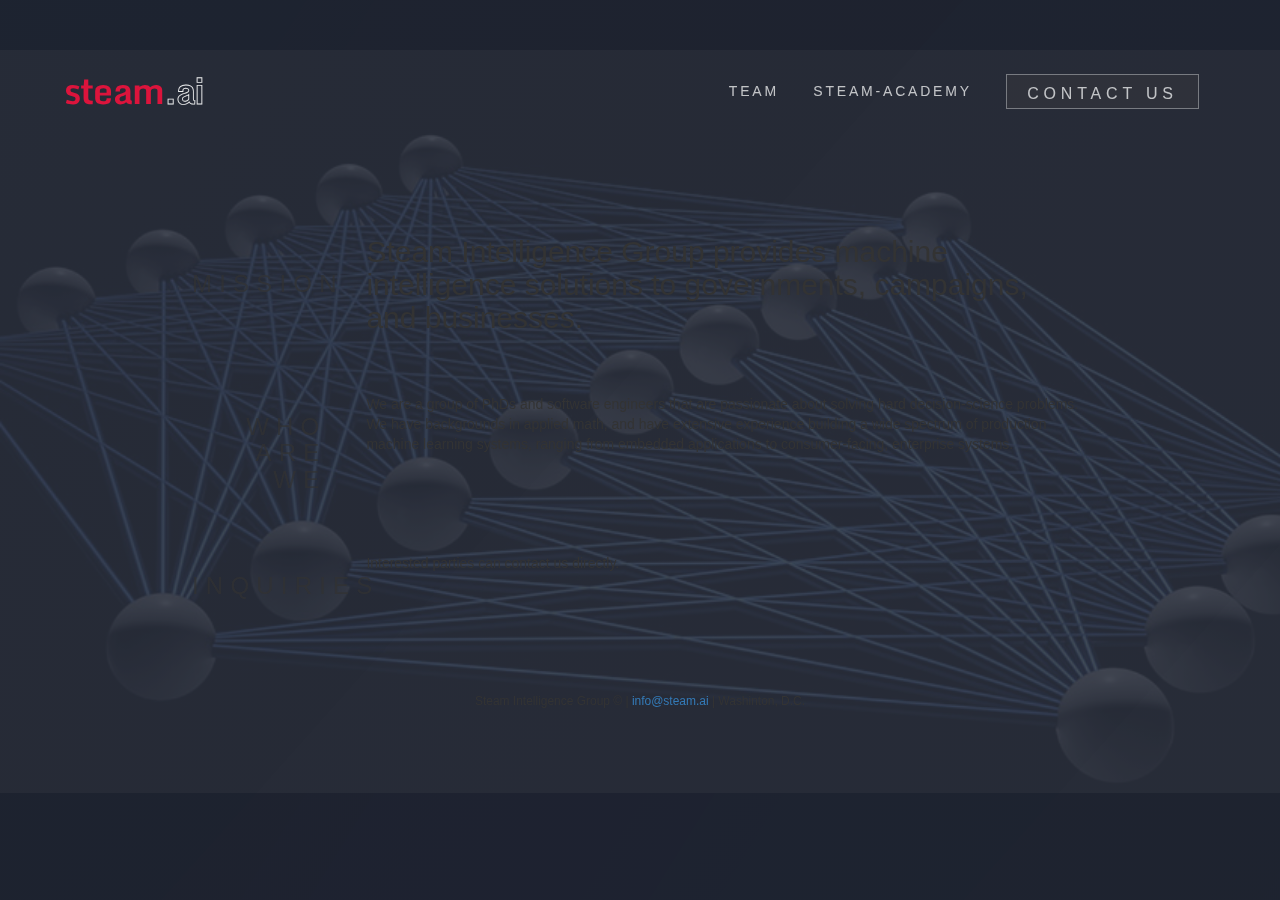
<file: web/index.html>
<!DOCTYPE HTML>
<html prefix="og: http://ogp.me/ns#" lang="en">
   <head>
      <title>Steam.ai</title>
      <meta property="og:title" content="Steam.AI" />
      <meta property="og:url" content="http://steam.ai/" />
      <meta property="og:image" content="http://Steam.ai/assets/resources/icons/favicon.png" />
      <meta property="og:image:secure_url" content="http://Steam.ai/assets/resources/icons/favicon.png" />
      <meta property="og:image:type" content="image/png" />
      <meta http-equiv="Content-Type" content="text/html; charset=UTF-8">
      <meta name="viewport" content="width=device-width, initial-scale=1">
      <meta name="author" content="steam.ai">
      <meta name="description" content="Artificial intelligence, machine learning, deep learning, statistics, natural language understanding, computer vision">
      <meta name="keywords" content="AI, artificial inteligence, machine learning, statistics, PhD, government, contracting, consultants, bootcamp, steam, 
         steam academy, data science, data analytics, decision science, deep learning, neural networks">
      <link rel="stylesheet" type="text/css" href="assets/stylesheets/application.css">
      <link rel="shortcut icon" href="assets/favicon.png">
      <link rel="stylesheet" href="https://maxcdn.bootstrapcdn.com/font-awesome/4.7.0/css/font-awesome.min.css">
      <link href="//maxcdn.bootstrapcdn.com/bootstrap/3.3.0/css/bootstrap.min.css" rel="stylesheet" id="bootstrap-css">
      <script src="//maxcdn.bootstrapcdn.com/bootstrap/3.3.0/js/bootstrap.min.js"></script>
      <script src="//code.jquery.com/jquery-1.11.1.min.js"></script>
      <script>
         (function(i, s, o, g, r, a, m) {
           i['GoogleAnalyticsObject'] = r;
           i[r] = i[r] || function() {
             (i[r].q = i[r].q || []).push(arguments)
           }, i[r].l = 1 * new Date();
           a = s.createElement(o),
           m = s.getElementsByTagName(o)[0];
           a.async = 1;
           a.src = g;
           m.parentNode.insertBefore(a, m)
         })(window, document, 'script', 'https://www.google-analytics.com/analytics.js', 'ga');
         
         ga('create', 'UA-92976244-1', 'auto');
         ga('send', 'pageview');
      </script>
   </head>
   <body class='flex dir-column al-center mt-50'>
      <div class='bg-lx-blur fw o-70'></div>
      <div class='bg-gradient fw o-80'></div>
      <div class='bg-black fw o-60'></div>
      <header class='flex dir-row wrap jus-between'>
         <div class='w-100 flex dir-row wrap jus-between al-center'>
            <a href='index.html'>
               <svg width="140px" height="80px" viewBox="2847 9187 276 116" version="1.1" xmlns="http://www.w3.org/2000/svg" xmlns:xlink="http://www.w3.org/1999/xlink">
                  <defs></defs>
                  <g id="Group-2-Copy" stroke="none" stroke-width="1" fill="none" fill-rule="evenodd" transform="translate(2847.000000, 9188.000000)" font-weight="bold" font-family="Monda-Bold, Monda" letter-spacing="-1.59090912" font-size="70">
                     <text id="steam" fill="#DC143C">
                        <tspan x="0.077237308" y="84">steam</tspan>
                     </text>
                     <text id=".ai" stroke="#EAEBEC" stroke-width="1.70000005" fill-opacity="0" fill="transparent">
                        <tspan x="196.296342" y="84">.ai</tspan>
                     </text>
                  </g>
               </svg>
            </a>
            <div class='flex dir-row'>
               <a href='team.html'>
                  <h2 class='t-center'>TEAM</h2>
               </a>
               <a href='academy.html'>
                  <h2 class='t-center'>STEAM-ACADEMY</h2>
               </a>
               <a href='mailto:info@steam.ai' target="_blank">
                  <h2 class='button t-center'>CONTACT US</h2>
               </a>
            </div>
         </div>
      </header>
      <main class='max-width mt-50 flex dir-column'>
         <div class='flex dir-row wrap al-center mt-30'>
            <h3 class='fifth upper mr-40'>Mission</h3>
            <h2 class='four-fifths'>Steam Intelligence Group provides machine intelligence solutions to governments, campaigns, and businesses.</h2>
         </div>
         <div class='flex dir-row wrap mt-50'>
            <h3 class='fifth upper mr-40'>Who are we</h3>
            <div class='four-fifths'>
               <p>We are a group of PhDs and software engineers that are passionate about solving hard decision-science problems. We have backgrounds in applied math, and have extensive experience building a wide spectrum of production machine learning systems, ranging from embedded applications to consumer-facing, enterprise systems.
               </p>
            </div>
         </div>
         <div class='flex dir-row wrap mt-50'>
            <h3 class='fifth upper mr-40'>Inquiries</h3>
            <div class='four-fifths'>
               <p>Interested parties can contact us directly.
               </p>
            </div>
         </div>
      </main>
      <footer class=' flex center jus-between mt-75 mb-75 z-index'>
         <div class='al-center'>
            <h6>Steam Intelligence Group &copy | <a href="mailto:info@steam.ai" style="justify-content: center">info@steam.ai</a> | Washinton, D.C.</h6>
         </div>
      </footer>
   </body>
</html>
</file>
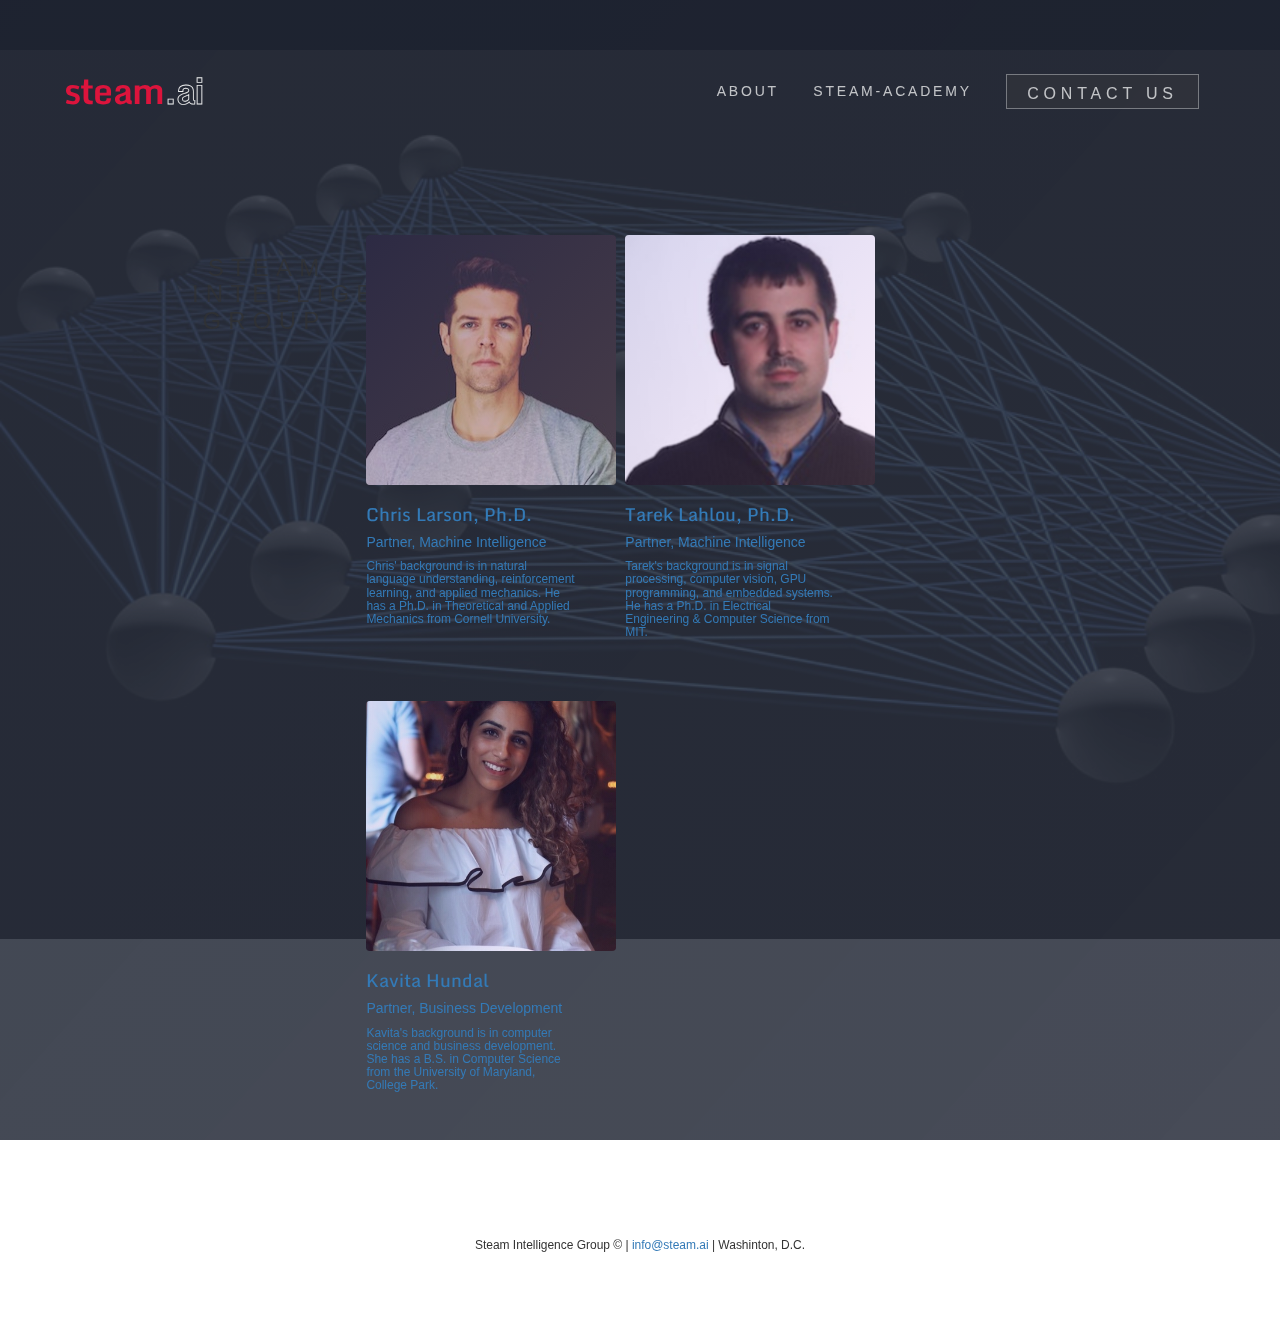
<file: web/team.html>
<!DOCTYPE HTML>
<html prefix="og: http://ogp.me/ns#" lang="en">
   <head>
      <title>Steam.ai</title>
      <meta property="og:title" content="Steam.AI" />
      <meta property="og:url" content="http://steam.ai/" />
      <meta property="og:image" content="http://Steam.ai/assets/resources/icons/favicon.png" />
      <meta property="og:image:secure_url" content="http://Steam.ai/assets/resources/icons/favicon.png" />
      <meta property="og:image:type" content="image/png" />
      <meta http-equiv="Content-Type" content="text/html; charset=UTF-8">
      <meta name="viewport" content="width=device-width, initial-scale=1">
      <meta name="author" content="steam.ai">
      <meta name="description" content="Artificial intelligence, machine learning, deep learning, statistics, natural language understanding, computer vision">
      <meta name="keywords" content="AI, artificial inteligence, machine learning, statistics, PhD, government, contracting, consultants, bootcamp, steam, 
         steam academy, data science, data analytics, decision science, deep learning, neural networks">
      <link rel="stylesheet" type="text/css" href="assets/stylesheets/application.css">
      <link rel="shortcut icon" href="assets/favicon.png">
      <link rel="stylesheet" href="https://maxcdn.bootstrapcdn.com/font-awesome/4.7.0/css/font-awesome.min.css">
      <link href="//maxcdn.bootstrapcdn.com/bootstrap/3.3.0/css/bootstrap.min.css" rel="stylesheet" id="bootstrap-css">
      <script src="//maxcdn.bootstrapcdn.com/bootstrap/3.3.0/js/bootstrap.min.js"></script>
      <script src="//code.jquery.com/jquery-1.11.1.min.js"></script>
      <script>
         (function(i, s, o, g, r, a, m) {
           i['GoogleAnalyticsObject'] = r;
           i[r] = i[r] || function() {
             (i[r].q = i[r].q || []).push(arguments)
           }, i[r].l = 1 * new Date();
           a = s.createElement(o),
           m = s.getElementsByTagName(o)[0];
           a.async = 1;
           a.src = g;
           m.parentNode.insertBefore(a, m)
         })(window, document, 'script', 'https://www.google-analytics.com/analytics.js', 'ga');
         
         ga('create', 'UA-92976244-1', 'auto');
         ga('send', 'pageview');
      </script>
   </head>
   <body class='flex dir-column al-center mt-50'>
      <div class='bg-lx-blur fw o-70'></div>
      <div class='bg-gradient fw o-80'></div>
      <div class='bg-black fw o-60'></div>
      <header class='flex dir-row wrap jus-between'>
         <div class='w-100 flex dir-row wrap jus-between al-center'>
            <a href='index.html'>
               <svg width="140px" height="80px" viewBox="2847 9187 276 116" version="1.1" xmlns="http://www.w3.org/2000/svg" xmlns:xlink="http://www.w3.org/1999/xlink">
                  <defs></defs>
                  <g id="Group-2-Copy" stroke="none" stroke-width="1" fill="none" fill-rule="evenodd" transform="translate(2847.000000, 9188.000000)" font-weight="bold" font-family="Monda-Bold, Monda" letter-spacing="-1.59090912" font-size="70">
                     <text id="steam" fill="#DC143C">
                        <tspan x="0.077237308" y="84">steam</tspan>
                     </text>
                     <text id=".ai" stroke="#EAEBEC" stroke-width="1.70000005" fill-opacity="0" fill="transparent">
                        <tspan x="196.296342" y="84">.ai</tspan>
                     </text>
                  </g>
               </svg>
            </a>
            <div class='flex dir-row'>
               <a href='index.html'>
                  <h2 class='t-center'>ABOUT</h2>
               </a>
               <a href='academy.html'>
                  <h2 class='t-center'>STEAM-ACADEMY</h2>
               </a>
               <a href='mailto:info@steam.ai' target="_blank">
                  <h2 class='button t-center'>CONTACT US</h2>
               </a>
            </div>
         </div>
      </header>
      <main class='max-width mt-50 flex dir-column'>
         <div class='flex dir-row wrap mt-50'>
            <h3 class='fifth upper mr-40'>Steam Intelligence Group</h3>
            <div class='four-fifths flex dir-row wrap al-start'>
               <a class='third speaker mr-20'>
                  <figure>
                     <img src='assets/resources/team/larson.jpg' class='avatar'>
                  </figure>
                  <div>
                     <h4 class='monda'>Chris Larson, Ph.D.</h4>
                     <h5>Partner, Machine Intelligence</h5>
                     <h6>Chris' background is in natural language understanding, reinforcement learning, and 
                        applied mechanics. He has a Ph.D. in Theoretical and Applied Mechanics from Cornell University.
                     </h6>
                  </div>
                  <span class='border mt-30'> </span>
               </a>
               <a class='third speaker mr-20'>
                  <figure>
                     <img src='assets/resources/team/lahlou.jpg' class='avatar'>
                  </figure>
                  <div>
                     <h4 class='monda'>Tarek Lahlou, Ph.D.</h4>
                     <h5>Partner, Machine Intelligence</h5>
                     <h6>Tarek's background is in signal processing, computer vision, GPU programming,
                        and embedded systems. He has a Ph.D. in Electrical Engineering & Computer Science from MIT.
                     </h6>
                  </div>
                  <span class='border mt-30'> </span>
               </a>
               <a class='third speaker mr-20'>
                  <figure>
                     <img src='assets/resources/team/hundal.jpeg' class='avatar'>
                  </figure>
                  <div>
                     <h4 class='monda'>Kavita Hundal</h4>
                     <h5>Partner, Business Development</h5>
                     <h6>Kavita's background is in computer science and business development. She has a B.S.
                        in Computer Science from the University of Maryland, College Park.
                     </h6>
                  </div>
                  <span class='border mt-30'> </span>
               </a>
            </div>
         </div>
      </main>
      <footer class=' flex center jus-between mt-75 mb-75 z-index'>
         <div class='al-center'>
            <h6>Steam Intelligence Group &copy | <a href="mailto:info@steam.ai" style="justify-content: center">info@steam.ai</a> | Washinton, D.C.</h6>
         </div>
      </footer>
   </body>
</html>
</file>
<file: web/assets/stylesheets/application.css>
@import "https://fonts.googleapis.com/css?family=Khula:400,700";
@import "https://fonts.googleapis.com/css?family=Monda:700";
html{
    text-rendering:optimizeLegibility;
    font-kerning:normal;
    -webkit-font-smoothing:antialiased;
    -moz-osx-font-smoothing:grayscale;
    font-size:62.5%;
    text-size-adjust:100%
}
body{
    line-height:1;
    letter-spacing:.01em
}
html,body,div,span,object,iframe,h1,h2,h3,h4,h5,h6,p,blockquote,pre,a,abbr,address,cite,code,del,dfn,em,img,ins,kbd,q,samp,img,input,button,textarea,small,strong,sub,sup,var,b,u,i,dl,dt,dd,ol,ul,li,fieldset,form,label,legend,caption,table,thead,tbody,tfoot,th,tr,td,article,aside,canvas,details,figcaption,figure,footer,header,hgroup,main,menu,nav,section,summary,time,mark,audio,video{
    margin:0;
    padding:0;
    border:0;
    outline:0;
    font:100%/120% inherit;
    vertical-align:baseline;
    background:transparent;
    list-style:none;
    border-collapse:collapse;
    border-spacing:0;
    resize:none;
    box-sizing:border-box;
    appearance:none;
    border-radius:0
}
article,aside,details,figcaption,figure,footer,header,hgroup,main,menu,nav,section{
    display:block
}
input,select{
    vertical-align:middle
}
input[type=search]::-ms-clear{
    display:none;
    width:0;
    height:0
}
input[type=search]::-ms-reveal{
    display:none;
    width:0;
    height:0
}
input[type=search]::-webkit-search-decoration,input[type=search]::-webkit-search-cancel-button,input[type=search]::-webkit-search-results-button,input[type=search]::-webkit-search-results-decoration{
    display:none
}
.half,.third,.two-thirds,.fifth,.four-fifths{
    float:left;
    position:relative;
    width:100%
}
@media (min-width: 1200px){
    .half{
        width:50%
    }
}
@media (min-width: 1200px){
    .third{
        width:33.333%
    }
}
@media (min-width: 750px){
    .two-thirds{
        width:66.666%
    }
}
@media (min-width: 750px){
    .fifth{
        width:15%
    }
}
@media (min-width: 750px){
    .four-fifths{
        width:80%
    }
}
.max-width{
    max-width:1000px;
    width:85%
}
@media (min-width: 750px){
    .max-width{
        width:80%
    }
}
@media (min-width: 1200px){
    .max-width{
        width:70%
    }
}
.mx-400{
    max-width:400px
}
.flex{
    display:flex
}
.wrap{
    flex-wrap:wrap
}
.dir-row{
    flex-direction:row
}
.dir-column{
    flex-direction:column
}
.jus-center{
    justify-content:center
}
.jus-around{
    justify-content:space-around
}
.jus-between{
    justify-content:space-between
}
.jus-start{
    justify-content:flex-start
}
.jus-end{
    justify-content:flex-end
}
.al-center{
    align-items:center
}
.al-around{
    align-items:space-around
}
.al-between{
    align-items:space-between
}
.al-start{
    align-items:flex-start
}
.al-end{
    align-items:flex-end
}
.self-center{
    align-self:center
}
.self-start{
    align-self:flex-start
}
.self-end{
    align-self:flex-end
}
.numbers{
    font-size:1.8rem;
    font-weight:400;
    letter-spacing:.18em;
    opacity:0.7;
    width:100%;
    margin-right:1.5rem
}
@media (min-width: 1200px){
    .numbers{
        width:auto
    }
}
.numbers+p{
    width:100%
}
@media (min-width: 1200px){
    .numbers+p{
        width:68%
    }
}
.monda{
    font-family:'Monda', sans-serif
}
html{
    font-size:55%;
    background:rgba(6,0,79,0.96);
    background:-webkit-linear-gradient(left top, rgba(55,65,90,0.9), rgba(55,65,90,0.8));
    background:-o-linear-gradient(bottom right, rgba(55,65,90,0.9), rgba(55,65,90,0.8));
    background:-moz-linear-gradient(bottom right, rgba(55,65,90,0.9), rgba(55,65,90,0.8));
    background:linear-gradient(bottom right, rgba(55,65,90,0.9), rgba(55,65,90,0.8));
    -webkit-background-size:cover;
    -moz-background-size:cover;
    -o-background-size:cover;
    background-size:cover
}
@media (-webkit-min-device-pixel-ratio: 2){
    html{
        font-size:65%
    }
}
@media (min-width: 750px){
    html{
        background-color:transparent
    }
}
body{
    color:#EAEBEC;
    font:normal 400 2rem/2.8rem 'Khula', sans-serif;
    letter-spacing:-.001em;
    background-color:transparent
}
header{
    -webkit-user-select:none;
    -moz-user-select:none;
    -ms-user-select:none;
    user-select:none
}
.bg-lx-blur{
    position:fixed;
    top:0;
    left:0;
    height:calc(100vh + 60px)
}
@media (min-width: 750px){
    .bg-lx-blur{
        background:url(../resources/photos/neurons.jpg) no-repeat center center fixed;
        -webkit-background-size:cover;
        -moz-background-size:cover;
        -o-background-size:cover;
        background-size:cover
    }
}
.bg-lx{
    position:fixed;
    top:0;
    left:0;
    background:url(../resources/photos/dc2.png) no-repeat center center fixed;
    -webkit-background-size:cover;
    -moz-background-size:cover;
    -o-background-size:cover;
    background-size:cover
}
.bg-gradient{
    position:fixed;
    top:0;
    left:0;
    background:transparent
}
@media (min-width: 750px){
    .bg-gradient{
        background:rgba(55,65,90,0.);
        background:-webkit-linear-gradient(left top, rgba(55,65,90,0.95), rgba(55,65,90,0.9));
        background:-o-linear-gradient(bottom right, rgba(55,65,90,0.95), rgba(55,65,90,0.9));
        background:-moz-linear-gradient(bottom right, rgba(55,65,90,0.95), rgba(55,65,90,0.9));
        background:linear-gradient(bottom right, rgba(55,65,90,0.95), rgba(55,65,90,0.9));
        -webkit-background-size:cover;
        -moz-background-size:cover;
        -o-background-size:cover;
        background-size:cover
    }
}
.bg-black{
    position:fixed;
    top:0;
    left:0;
    background:rgba(0,0,0,0.6);
    -webkit-background-size:cover;
    -moz-background-size:cover;
    -o-background-size:cover;
    background-size:cover
}
.bg-lx-blur,.bg-lx,.bg-gradient,.bg-black{
    height:calc(120vh + 60px)
}
h1{
    font-size:5rem;
    letter-spacing:.02em;
    line-height:140%;
    font-family:'Monda', sans-serif;
    font-weight:700
}
h2{
    line-height:140%
}
h3{
    font-size:1.4rem;
    font-weight:400;
    margin-bottom:15px;
    letter-spacing:.30em;
    opacity:0.7;
    text-align:left
}
@media (min-width: 1200px){
    h3{
        text-align:right;
        margin-bottom:0
    }
}
h4{
    font-size:2.4rem
}
span{
    display:inline-block
}
a{
    transition:.2s ease-in-out;
    cursor:pointer;
    text-decoration:none;
    color:#EAEBEC
}
a:hover{
    text-decoration:none
}
b{
    font-weight:600
}
strong{
    font-weight:800
}
i{
    font-style:italic
}
::-moz-selection{
    background:rgba(0,0,0,0.2)
}
::selection{
    background:rgba(0,0,0,0.2)
}
.time-table .numbers{
    text-transform:uppercase;
    border-bottom:solid rgba(234,235,236,0.4) 1px;
    line-height:100%;
    padding-top:0.8rem;
    padding-bottom:0.5rem;
    margin-bottom:1rem
}
@media (min-width: 1200px){
    .time-table .numbers{
        padding-left:0.5rem
    }
}
.time-table .event-title{
    font-weight:bold
}
.time-table p{
    width:90%
}
@media (min-width: 1200px){
    .time-table p{
        margin-left:0.5rem
    }
}
.time-table .separator{
    border:solid rgba(234,235,236,0.6) 1px;
    width:50px
}
@media (min-width: 1200px){
    .time-table .separator{
        margin-left:0.5rem
    }
}
.separator{
    border:solid rgba(234,235,236,0.6) 1px;
    width:50px
}
@media (min-width: 1200px){
    .separator{
        margin-left:0.5rem
    }
}
.button{
    font-size:1.6rem;
    font-weight:400;
    letter-spacing:.30em;
    opacity:0.8;
    text-align:left;
    padding-top:1rem;
    padding-bottom:0.5rem;
    padding-left:2rem;
    padding-right:2rem;
    transition:.2s ease-in-out;
    border:solid rgba(234,235,236,0.9) 2px;
    cursor:pointer;
    width:100%;
    margin-bottom:5rem
}
@media (min-width: 1200px){
    .button{
        width:auto;
        margin-bottom:0
    }
}
.button:hover,.button:active{
    border:solid rgba(234,235,236,0.9) 2px;
    background-color:#eaebec;
    color:rgba(61,61,63,0.9)
}
@-moz-document url-prefix(){
    .button{
        background-color:#e15555
    }
}
@supports (overflow: -webkit-marquee) and (justify-content: inherit){
    .button{
        background-color:#3D3D3F
    }
}
.partner{
    background-color:#fff;
    display:flex;
    justify-content:center;
    align-items:center;
    margin-right:3rem;
    margin-bottom:3rem
}
.partner img{
    max-width:80%;
    max-height:80%
}
.partner:hover,.partner:active{
    background-color:#fffdfd;
    box-shadow:0px 0px 15px #3D3D3F
}
.partner.platinum{
    width:16rem;
    height:16rem
}
.partner.gold{
    width:11.3rem;
    height:11.3rem
}
.partner.silver{
    width:7.7rem;
    height:7.7rem
}
.speaker{
    display:flex;
    flex-direction:column;
    justify-content:flex-start;
    align-items:flex-start;
    margin-bottom:2rem;
    padding-right:3rem
}
@media (min-width: 750px){
    .speaker{
        flex-direction:row;
        justify-content:flex-start;
        align-items:center
    }
}
@media (min-width: 1200px){
    .speaker{
        flex-direction:column;
        align-items:flex-start
    }
    .speaker:hover figure:after,.speaker:active figure:after{
        transition:.8s ease-in-out;
        opacity:0.7;
        background:rgba(220,147,226,0.6);
        background:-webkit-linear-gradient(left top, rgba(48,35,174,0.9), rgba(220,147,226,0.8));
        background:-o-linear-gradient(bottom right, rgba(48,35,174,0.9), rgba(220,147,226,0.8));
        background:-moz-linear-gradient(bottom right, rgba(48,35,174,0.9), rgba(220,147,226,0.8));
        background:linear-gradient(bottom right, rgba(48,35,174,0.9), rgba(220,147,226,0.8))
    }
}
@media (min-width: 1200px) and (min-width: 1200px){
    .speaker:hover span,.speaker:active span{
        transition:.2s ease-in-out;
        border:solid rgba(234,235,236,0.6) 1px
    }
}
.speaker.no-link span{
    display:none
}
.speaker.no-link:hover figure:after,.speaker.no-link:active figure:after{
    opacity:0.2
}
.speaker figure{
    position:relative;
    width:25rem;
    height:25rem;
    margin-bottom:1rem;
    margin-right:2rem
}
.speaker figure img.avatar{
    width:25rem;
    height:25rem;
    border-radius:0.4rem
}
@media (min-width: 1200px){
    .speaker figure img.avatar{
        margin-right:0
    }
}
.speaker figure:after{
    transition:.2s ease-in-out;
    position:absolute;
    content:' ';
    width:100%;
    height:100%;
    top:0;
    left:0;
    border-radius:0.4rem;
    opacity:0.2;
    background:rgba(220,147,226,0.6);
    background:-webkit-linear-gradient(left top, rgba(48,35,174,0.9), rgba(220,147,226,0.8));
    background:-o-linear-gradient(bottom right, rgba(48,35,174,0.9), rgba(220,147,226,0.8));
    background:-moz-linear-gradient(bottom right, rgba(48,35,174,0.9), rgba(220,147,226,0.8));
    background:linear-gradient(bottom right, rgba(48,35,174,0.9), rgba(220,147,226,0.8))
}
.speaker h4{
    margin-bottom:1rem
}
.speaker span{
    transition:.2s ease-in-out;
    border:solid transparent 1px;
    height:0;
    width:5rem
}
input[type="email"]{
    border-bottom:solid rgba(234,235,236,0.5) 1px;
    font-size:2rem;
    font-family:'Khula', sans-serif;
    color:#EAEBEC
}
::-webkit-input-placeholder{
    color:rgba(234,235,236,0.3)
}
::-moz-placeholder{
    color:rgba(234,235,236,0.3)
}
:-ms-input-placeholder{
    color:rgba(234,235,236,0.3)
}
:-moz-placeholder{
    color:rgba(234,235,236,0.3)
}
input[type="submit"]{
    transition:.2s ease-in-out;
    background-color:rgba(61,61,63,0.5);
    border:solid rgba(234,235,236,0.5) 1px;
    cursor:pointer;
    width:100%;
    padding-bottom:1rem;
    -webkit-appearance:none
}
@media (min-width: 1200px){
    input[type="submit"]{
        width:auto
    }
    input[type="submit"]:hover{
        background-color:rgba(61,61,63,0.7);
        border:solid rgba(234,235,236,0.6) 1px;
        color:#EAEBEC
    }
}
header{
    z-index:100;
    width:90%
}
header div{
    width:100%;
    justify-content:space-between
}
@media (min-width: 1200px){
    header div{
        justify-content:space-around
    }
}
header div a{
    order:1;
    margin-bottom:-5rem;
    margin-top:2rem
}
@media (min-width: 1200px){
    header div a{
        order:0;
        margin-bottom:0;
        margin-top:0
    }
}
header div div{
    order:0;
    width:100%;
    justify-content:space-between;
    flex-wrap:wrap;
    position:relative
}
@media (min-width: 1200px){
    header div div{
        order:1;
        width:80%;
        justify-content:flex-end
    }
}
header div div a{
    margin:0
}
@media (min-width: 1200px){
    header div div a{
        margin:0 1%
    }
}
header div div a:last-child{
    width:100%;
    margin-top:2rem
}
@media (min-width: 750px){
    header div div a:last-child{
        width:auto;
        margin-top:0
    }
}
header h2{
    font-size:1.4rem;
    letter-spacing:.20em;
    margin:0rem 0.4rem;
    font-weight:400;
    opacity:0.8;
    text-align:left;
    padding:1rem 0;
    border-bottom:solid rgba(234,235,236,0) 1px;
    color:#EAEBEC;
    transition:.2s ease-in-out
}
@media (min-width: 1200px){
    header h2{
        margin:0rem 0.8rem
    }
    header h2:hover{
        border-bottom:solid rgba(234,235,236,0.7) 1px
    }
}
header h2.button{
    transition:.2s ease-in-out;
    background-color:rgba(61,61,63,0.5);
    border:solid rgba(234,235,236,0.5) 1px;
    cursor:pointer;
    width:100%
}
@media (min-width: 1200px){
    header h2.button{
        width:auto
    }
    header h2.button:hover{
        background-color:rgba(61,61,63,0.7);
        border:solid rgba(234,235,236,0.6) 1px;
        color:#EAEBEC
    }
}
.footer-fix{
    position:absolute;
    bottom:0rem;
    align-self:center
}
.light{
    color:#EAEBEC
}
.no-select{
    user-select:none
}
.truncate{
    text-overflow:ellipsis;
    overflow:hidden;
    white-space:nowrap
}
.relative{
    position:relative
}
.visible{
    overflow:visible
}
.block{
    display:block
}
.ib{
    display:inline-block
}
.hide{
    display:none !important
}
.fw{
    width:100%
}
.fh{
    height:100%
}
.fvw-80{
    width:80vw
}
.fvw{
    width:100vw
}
.fvh{
    height:100vh
}
.w-25{
    width:25%
}
.w-30{
    width:30%
}
.w-40{
    width:40%
}
.w-50{
    width:50%
}
.w-60{
    width:60%
}
.w-80{
    width:80%
}
.w-90{
    width:90%
}
.w-100{
    width:100%
}
.left{
    float:left
}
.right{
    float:right
}
.center{
    margin:auto;
    float:none
}
.img-center{
    margin-left:50%;
    transform:translateX(-50%)
}
.clear:after{
    content:'';
    clear:both;
    display:block
}
.t-center{
    text-align:center
}
.t-left{
    text-align:left
}
.t-right{
    text-align:right
}
.t-justify{
    text-align:justify
}
.upper{
    text-transform:uppercase
}
.cammel{
    text-transform:capitalize
}
.no-upper{
    text-transform:none
}
.lower{
    text-transform:lowercase
}
.underline{
    border-bottom:solid rgba(234,235,236,0.8) 1px
}
.t-shadow{
    text-shadow:0 1px 1px rgba(0,0,0,0.1)
}
.z-index{
    z-index:100
}
.lh-100{
    line-height:100%
}
.lh-150{
    line-height:150%
}
.va-m{
    vertical-align:middle
}
.drag{
    cursor:move;
    cursor:grab
}
.drag:active{
    cursor:grabbing
}
.mt-0{
    margin-top:0
}
.mt-5{
    margin-top:5px
}
.mt-10{
    margin-top:10px
}
.mt-15{
    margin-top:15px
}
.mt-20{
    margin-top:20px
}
.mt--20{
    margin-top:-20px
}
.mt-30{
    margin-top:30px
}
.mt-35{
    margin-top:35px
}
.mt-40{
    margin-top:40px
}
.mt-50{
    margin-top:50px
}
.mt-75{
    margin-top:75px
}
.mt-100{
    margin-top:100px
}
.mt-120{
    margin-top:120px
}
.mt-150{
    margin-top:150px
}
.mt-200{
    margin-top:200px
}
.mt-250{
    margin-top:250px
}
.mr-5{
    margin-right:5px
}
.mr-10{
    margin-right:10px
}
.mr-15{
    margin-right:15px
}
.mr-20{
    margin-right:20px
}
.mr-30{
    margin-right:30px
}
.mr-40{
    margin-right:40px
}
.mr-50{
    margin-right:50px
}
.mr-75{
    margin-right:75px
}
.mr-100{
    margin-right:100px
}
.mr-120{
    margin-right:120px
}
.mr-150{
    margin-right:150px
}
.mr-200{
    margin-right:200px
}
.mr-250{
    margin-right:250px
}
.mb--20{
    margin-bottom:-20px
}
.mb-5{
    margin-bottom:5px
}
.mb-10{
    margin-bottom:10px
}
.mb-15{
    margin-bottom:15px
}
.mb-20{
    margin-bottom:20px
}
.mb-30{
    margin-bottom:30px
}
.mb-40{
    margin-bottom:40px
}
.mb-50{
    margin-bottom:50px
}
.mb-75{
    margin-bottom:75px
}
.mb-100{
    margin-bottom:100px
}
.mb-120{
    margin-bottom:120px
}
.mb-150{
    margin-bottom:150px
}
.mb-200{
    margin-bottom:200px
}
.mb-250{
    margin-bottom:250px
}
.ml-0{
    margin-left:0px
}
.ml-5{
    margin-left:5px
}
.ml-10{
    margin-left:10px
}
.ml-15{
    margin-left:15px
}
.ml-20{
    margin-left:20px
}
.ml-30{
    margin-left:30px
}
.ml-40{
    margin-left:40px
}
.ml-50{
    margin-left:50px
}
.ml-75{
    margin-left:75px
}
.ml-100{
    margin-left:100px
}
.ml-120{
    margin-left:120px
}
.ml-150{
    margin-left:150px
}
.ml-200{
    margin-left:200px
}
.ml-250{
    margin-left:250px
}
.o-10{
    opacity:.1
}
.o-20{
    opacity:.2
}
.o-30{
    opacity:.3
}
.o-40{
    opacity:.4
}
.o-50{
    opacity:.5
}
.o-60{
    opacity:.6
}
.o-70{
    opacity:.7
}
.o-80{
    opacity:.8
}
.o-90{
    opacity:.9
}
.o-97{
    opacity:.97
}
.separate{
    width:90vw;
    height:1px;
    border:solid #EAEBEC 1px
}
/*# sourceMappingURL=application.css.map */
</file>
